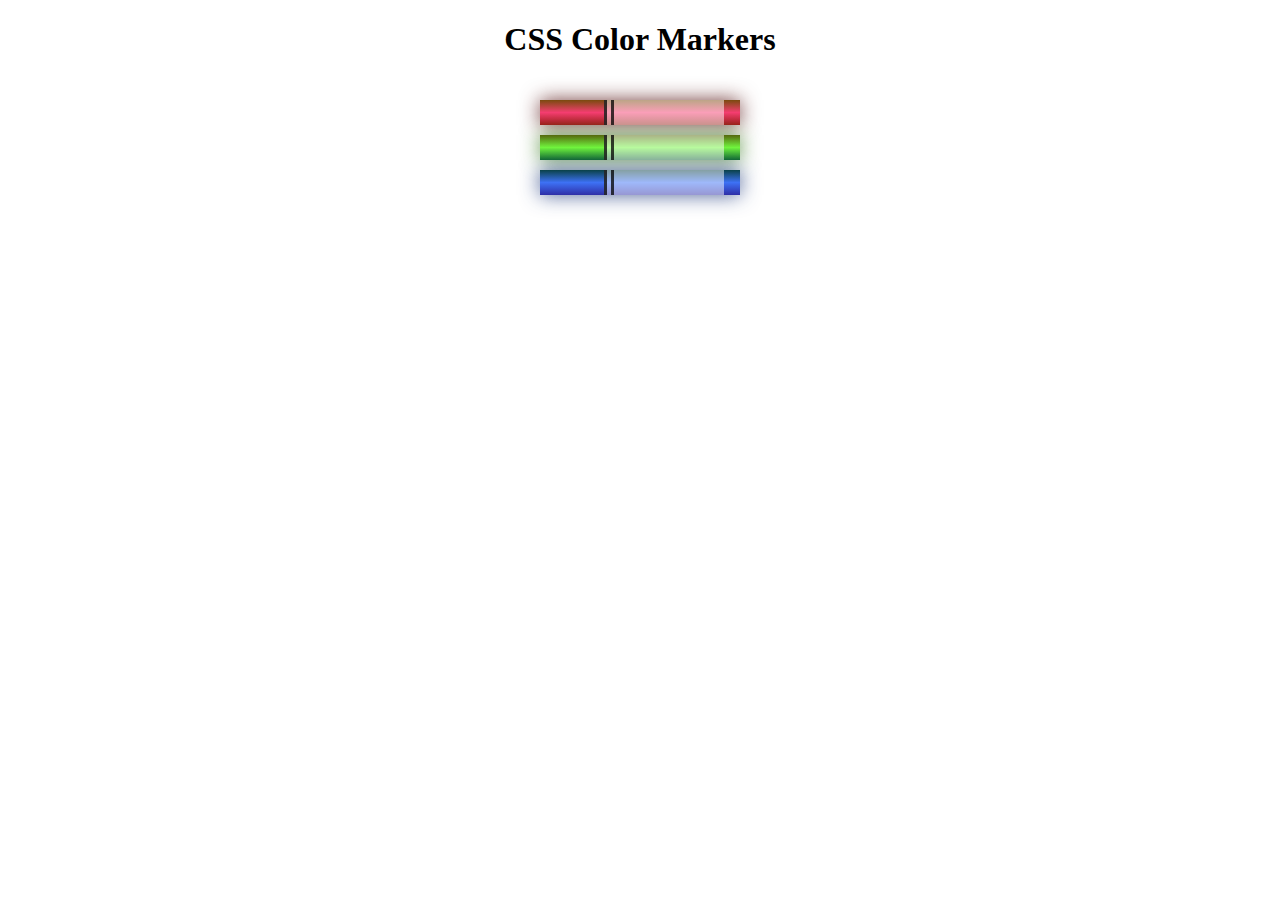
<file: Colored Markers/index.html>
<!DOCTYPE html>
<html lang="en">
  <head>
    <meta charset="utf-8">
    <meta name="viewport" content="width=device-width, initial-scale=1.0">
    <title>Colored Markers</title>
    <link rel="stylesheet" href="style.css">
  </head>
  <body>
    <h1>CSS Color Markers</h1>
    <div class="container">
      <div class="marker red">
        <div class="cap"></div>
        <div class="sleeve"></div>
      </div>
      <div class="marker green">
        <div class="cap"></div>
        <div class="sleeve"></div>
      </div>
      <div class="marker blue">
        <div class="cap"></div>
        <div class="sleeve"></div>
      </div>
    </div>
  </body>
</html>
</file>
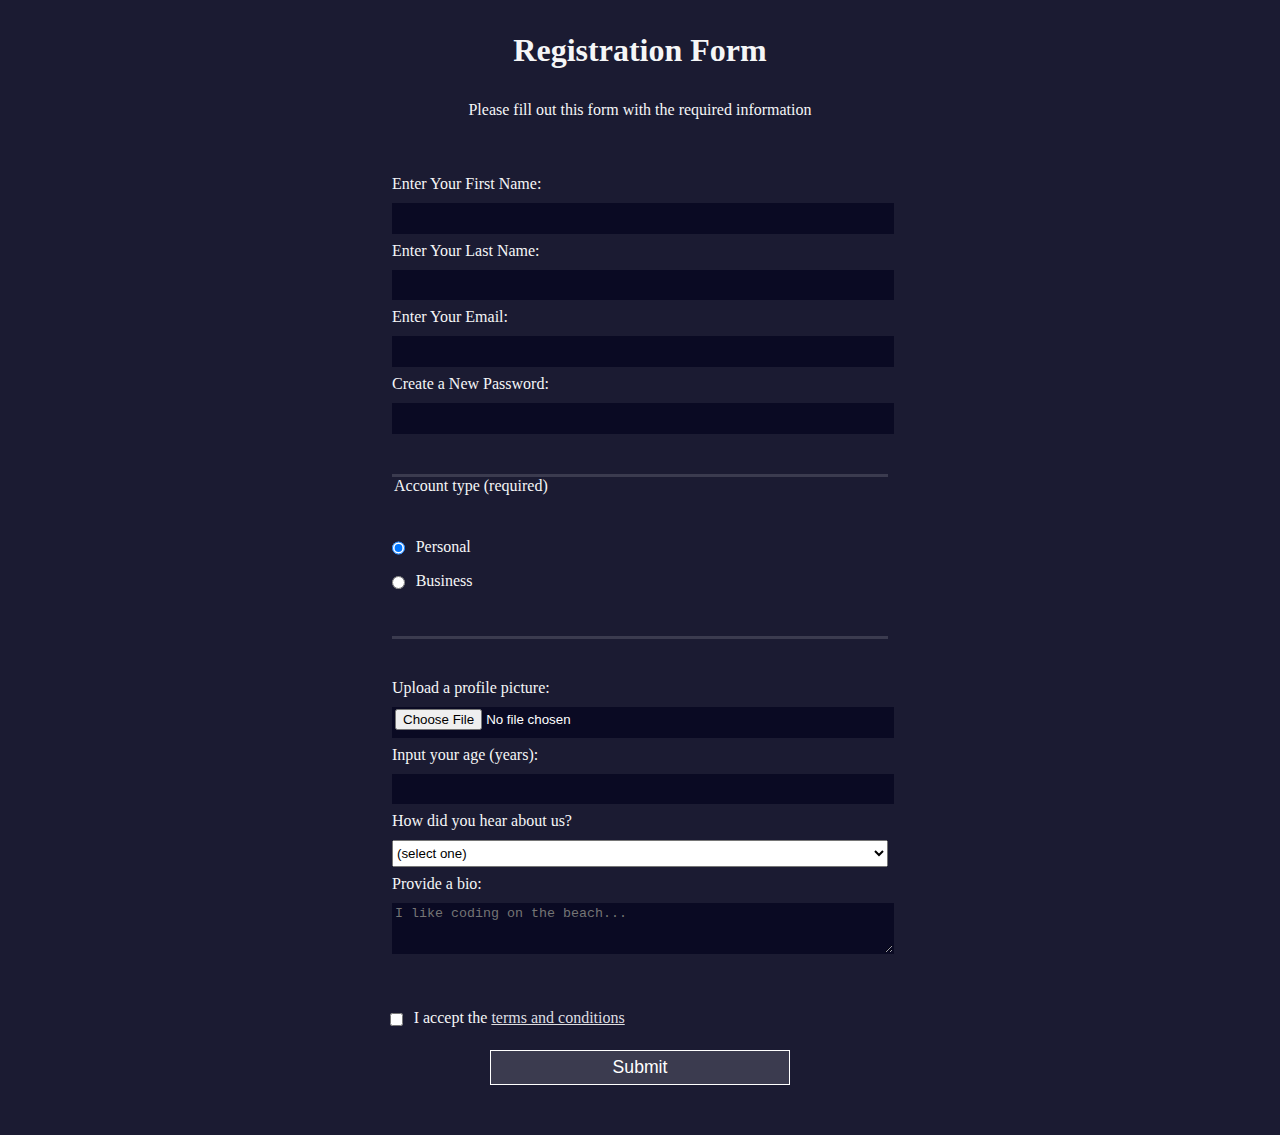
<file: RegistrationForm/index.html>
<!DOCTYPE html>
<html lang="en">
  <head>
    <meta charset="UTF-8">
    <title>Registration Form</title>
    <link rel="stylesheet" href="styles.css" />
  </head>
  <body>
    <h1>Registration Form</h1>
    <p>Please fill out this form with the required information</p>
    <form method="post" action='https://register-demo.freecodecamp.org'>
      <fieldset>
        <label for="first-name">Enter Your First Name: <input id="first-name" name="first-name" type="text" required /></label>
        <label for="last-name">Enter Your Last Name: <input id="last-name" name="last-name" type="text" required /></label>
        <label for="email">Enter Your Email: <input id="email" name="email" type="email" required /></label>
        <label for="new-password">Create a New Password: <input id="new-password" name="new-password" type="password" pattern="[a-z0-5]{8,}" required /></label>
      </fieldset>
      <fieldset>
        <legend>Account type (required)</legend>
        <label for="personal-account"><input id="personal-account" type="radio" name="account-type" class="inline" checked /> Personal</label>
        <label for="business-account"><input id="business-account" type="radio" name="account-type" class="inline" /> Business</label>
      </fieldset>
      <fieldset>
        <label for="profile-picture">Upload a profile picture: <input id="profile-picture" type="file" name="file" /></label>
        <label for="age">Input your age (years): <input id="age" type="number" name="age" min="13" max="120" /></label>
        <label for="referrer">How did you hear about us?
          <select id="referrer" name="referrer">
            <option value="">(select one)</option>
            <option value="1">freeCodeCamp News</option>
            <option value="2">freeCodeCamp YouTube Channel</option>
            <option value="3">freeCodeCamp Forum</option>
            <option value="4">Other</option>
          </select>
        </label>
        <label for="bio">Provide a bio:
          <textarea id="bio" name="bio" rows="3" cols="30" placeholder="I like coding on the beach..."></textarea>
        </label>
      </fieldset>
      <label for="terms-and-conditions">
        <input class="inline" id="terms-and-conditions" type="checkbox" required name="terms-and-conditions" /> I accept the <a href="https://www.freecodecamp.org/news/terms-of-service/">terms and conditions</a>
      </label>
      <input type="submit" value="Submit" />
    </form>
  </body>
</html>
</file>
<file: Colored Markers/style.css>
h1 {
    text-align: center;
  }
  
  .container {
    background-color: rgb(255, 255, 255);
    padding: 10px 0;
  }
  
  .marker {
    width: 200px;
    height: 25px;
    margin: 10px auto;
  }
  
  .cap {
    width: 60px;
    height: 25px;
  }
  
  .sleeve {
    width: 110px;
    height: 25px;
    background-color: rgba(255, 255, 255, 0.5);
    border-left: 10px double rgba(0, 0, 0, 0.75);
  }
  
  .cap, .sleeve {
    display: inline-block;
  }
  
  .red {
    background: linear-gradient(rgb(122, 74, 14), rgb(245, 62, 113), rgb(162, 27, 27));
    box-shadow: 0 0 20px 0 rgba(83, 14, 14, 0.8);
  }
  
  .green {
    background: linear-gradient(#55680D, #71F53E, #116C31);
    box-shadow: 0 0 20px 0 #3B7E20CC;
  }
  
  .blue {
    background: linear-gradient(hsl(186, 76%, 16%), hsl(223, 90%, 60%), hsl(240, 56%, 42%));
    box-shadow: 0 0 20px 0 HSLA(223,59%,31%,0.8);
  }
</file>
<file: RegistrationForm/styles.css>
body {
    width: 100%;
    height: 100vh;
    margin: 0;
    background-color: #1b1b32;
    color: #f5f6f7;
    font-family: Tahoma;
    font-size: 16px;
  }
  
  h1, p {
    margin: 1em auto;
    text-align: center;
  }
  
  form {
    width: 60vw;
    max-width: 500px;
    min-width: 300px;
    margin: 0 auto;
    padding-bottom: 2em;
  }
  
  fieldset {
    border: none;
    padding: 2rem 0;
    border-bottom: 3px solid #3b3b4f;
  }
  
  fieldset:last-of-type {
    border-bottom: none;
  }
  
  label {
    display: block;
    margin: 0.5rem 0;
  }
  
  input,
  textarea,
  select {
    margin: 10px 0 0 0;
    width: 100%;
    min-height: 2em;
  }
  
  input, textarea {
    background-color: #0a0a23;
    border: 1px solid #0a0a23;
    color: #ffffff;
  }
  
  .inline {
    width: unset;
    margin: 0 0.5em 0 0;
    vertical-align: middle;
  }
  
  input[type="submit"] {
    display: block;
    width: 60%;
    margin: 1em auto;
    height: 2em;
    font-size: 1.1rem;
    background-color: #3b3b4f;
    border-color: white;
    min-width: 300px;
  }
  
  input[type="file"] {
    padding: 1px 2px;
  }
  
  .inline{
    display: inline; 
  }
  
  a{
    color:#dfdfe2;
  }
</file>
